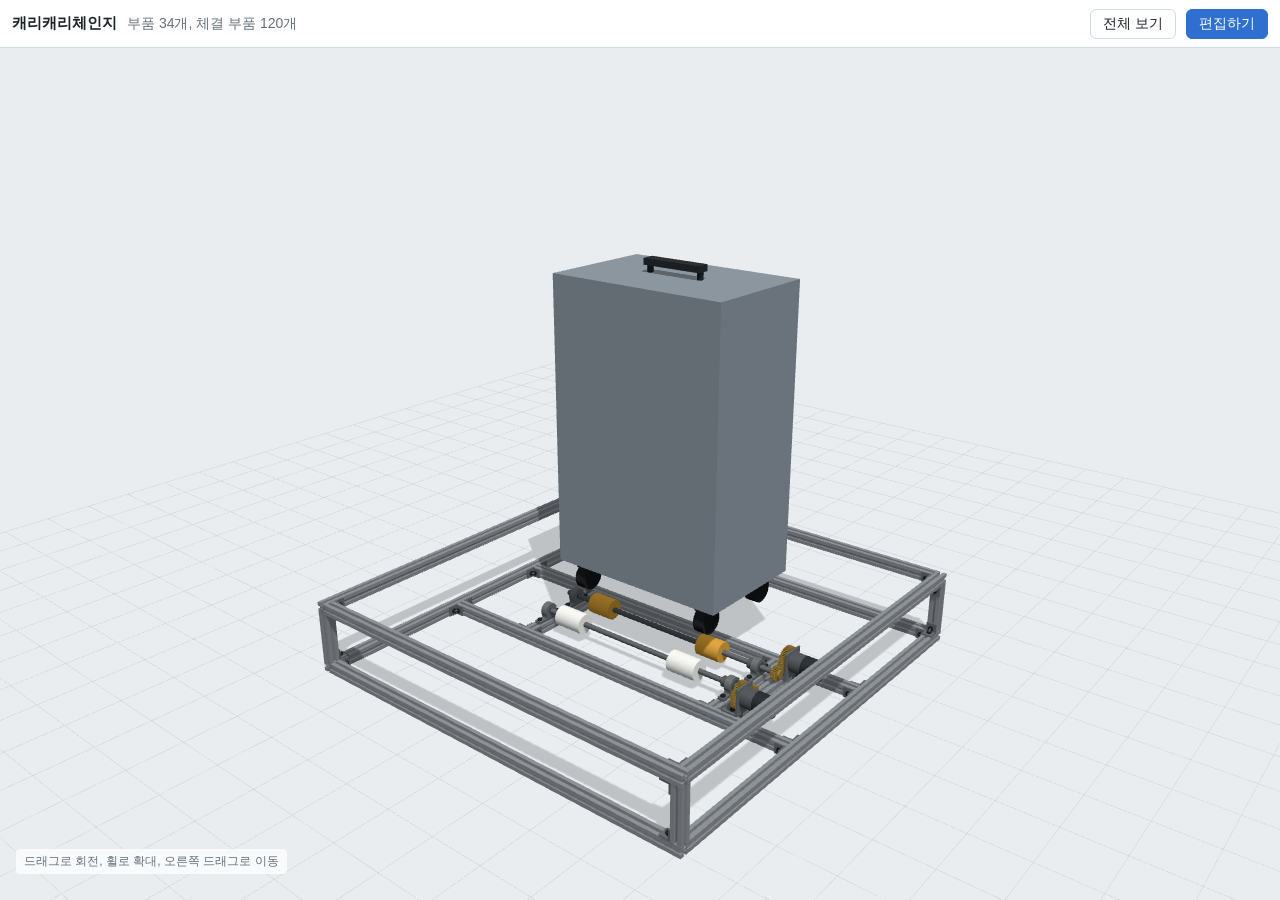
<file: index.html>
<!doctype html>
<html lang="ko">
<head>
<meta charset="utf-8">
<meta name="viewport" content="width=device-width, initial-scale=1">
<title>캐리캐리체인지 3D 뷰어</title>
<link rel="stylesheet" href="css/common.css">
<style>
  #view{position:fixed;inset:48px 0 0 0}
  #tip{position:fixed;pointer-events:none;background:var(--panel);color:var(--text);border:1px solid var(--line);border-radius:6px;padding:6px 10px;font-size:13px;line-height:1.45;display:none;box-shadow:0 4px 16px rgba(0,0,0,.12);max-width:280px}
  #tip small{color:var(--muted);display:block}
  #tip small.bad{color:var(--danger)}
  .hint{position:fixed;left:16px;bottom:14px;font-size:12px;color:var(--muted);background:rgba(255,255,255,.7);padding:4px 8px;border-radius:4px}
</style>
<script type="importmap">
{ "imports": {
  "three": "./vendor/three/three.module.min.js",
  "three/addons/": "./vendor/three/addons/"
} }
</script>
</head>
<body>
<header class="bar">
  <strong>캐리캐리체인지</strong>
  <span class="muted" id="count"></span>
  <span class="spacer"></span>
  <button type="button" class="btn" id="fit">전체 보기</button>
  <a class="btn primary" href="editor.html" id="edit-link">편집하기</a>
</header>
<div id="view"></div>
<div id="tip"></div>
<p class="hint">드래그로 회전, 휠로 확대, 오른쪽 드래그로 이동</p>
<div id="msg" class="msg" hidden></div>

<script type="module">
import { createViewport, fetchScene, buildObject, frameObjects, pickObject, renderHardware, markProblem, renderLinks } from './js/scene.js';
import { analyze } from './js/assembly.js';
import { isUnlocked, askPassword } from './js/gate.js';

document.getElementById('edit-link').addEventListener('click', ev => {
  if (isUnlocked()) return;
  ev.preventDefault();
  askPassword({ onOk: () => { location.href = 'editor.html'; } });
});
import { ASSET_MAP } from './js/assets.js';

const view = createViewport(document.getElementById('view'));
const tip = document.getElementById('tip');
let problems = new Map(), gears = [];

try {
  const data = await fetchScene();
  for (const e of data.objects) view.root.add(buildObject(e));
  const a = analyze(data.objects, data.links);
  renderHardware(view, a.hardware);
  renderLinks(view, a.gears, a.linkProblems);
  for (const g of view.root.children) markProblem(g, a.problems.has(g.userData.entry.id));
  problems = a.problems;
  gears = a.gears;
  const nw = a.problems.size + a.linkProblems.size;
  const warn = nw ? `, 경고 ${nw}개` : '';
  document.getElementById('count').textContent = `부품 ${data.objects.length}개, 체결 부품 ${a.hardware.length}개${warn}`;
  frameObjects(view, view.root.children);
} catch (err) {
  const m = document.getElementById('msg');
  m.hidden = false;
  m.innerHTML = `<b>장면을 불러오지 못했습니다.</b><br>${err.message}<br><small>파일을 더블클릭해서 열면 브라우저가 scene.json 읽기를 막습니다. 터미널에서 <code>python3 -m http.server</code> 실행 후 http://localhost:8000 으로 열어 주세요.</small>`;
}

document.getElementById('fit').onclick = () => frameObjects(view, view.root.children);

view.renderer.domElement.addEventListener('pointermove', e => {
  const o = pickObject(view, e.clientX, e.clientY);
  if (!o) { tip.style.display = 'none'; return; }
  if (o.userData.link) {
    const g = gears.find(x => x.link === o.userData.link);
    tip.innerHTML = `평기어 연결<small>모듈 ${g.m}, ${g.zA}T ↔ ${g.zB}T</small>`;
    tip.style.display = 'block';
    tip.style.left = (e.clientX + 14) + 'px';
    tip.style.top = (e.clientY + 14) + 'px';
    return;
  }
  const ent = o.userData.entry, a = ASSET_MAP[ent.asset];
  const len = ent.params?.length ? `, 길이 ${ent.params.length} mm` : '';
  const p = problems.get(ent.id);
  tip.innerHTML = `${ent.name}<small>${a ? a.name : ent.asset}${len}</small>${p ? `<small class="bad">${p}</small>` : ''}`;
  tip.style.display = 'block';
  tip.style.left = (e.clientX + 14) + 'px';
  tip.style.top = (e.clientY + 14) + 'px';
});
view.renderer.domElement.addEventListener('pointerleave', () => tip.style.display = 'none');
</script>
</body>
</html>
</file>
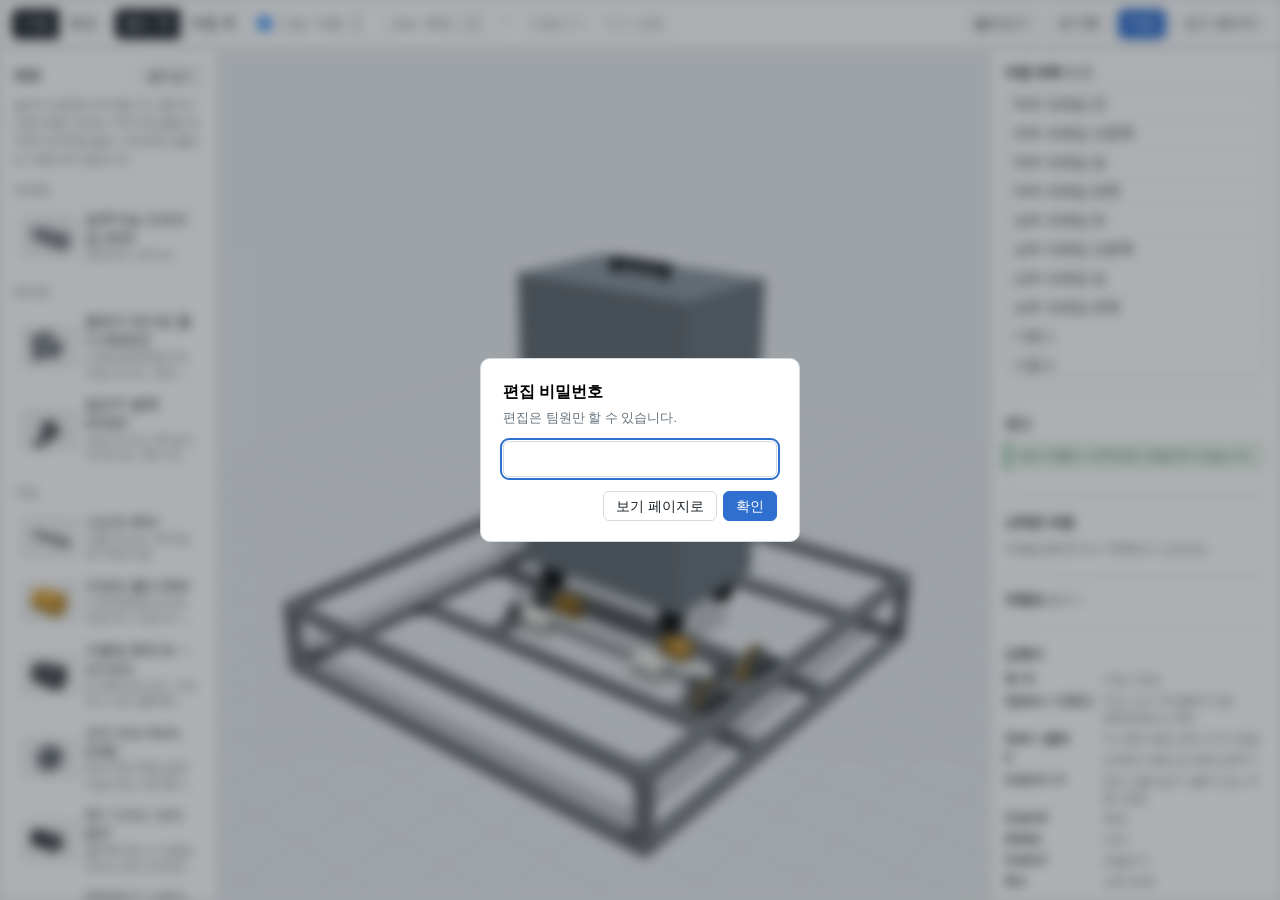
<file: editor.html>
<!doctype html>
<html lang="ko">
<head>
<meta charset="utf-8">
<meta name="viewport" content="width=device-width, initial-scale=1">
<title>캐리캐리체인지 편집</title>
<link rel="stylesheet" href="css/common.css">
<link rel="stylesheet" href="css/editor.css">
<script type="importmap">
{ "imports": {
  "three": "./vendor/three/three.module.min.js",
  "three/addons/": "./vendor/three/addons/"
} }
</script>
</head>
<body>
<header class="bar">
  <strong>편집</strong>
  <div class="group" role="group" aria-label="조작 방식">
    <button type="button" class="btn on" id="mode-translate" title="이동 (W)">이동</button>
    <button type="button" class="btn" id="mode-rotate" title="회전 (E)">회전</button>
  </div>
  <div class="group" role="group" aria-label="기준 축">
    <button type="button" class="btn on" id="space-world" title="월드 축 기준">월드 축</button>
    <button type="button" class="btn" id="space-local" title="부품 자체 축 기준">부품 축</button>
  </div>
  <label class="snap"><input type="checkbox" id="snap-on" checked> 스냅</label>
  <label class="snap">이동 <input type="number" id="snap-move" value="5" min="1" step="1"> mm</label>
  <label class="snap">회전 <input type="number" id="snap-rot" value="15" min="1" max="90" step="1">°</label>
  <div class="group">
    <button type="button" class="btn" id="undo" title="되돌리기 (Cmd/Ctrl+Z)">되돌리기</button>
    <button type="button" class="btn" id="redo" title="다시 실행 (Cmd/Ctrl+Shift+Z)">다시 실행</button>
  </div>
  <span class="spacer"></span>
  <span class="muted" id="dirty"></span>
  <button type="button" class="btn" id="import" title="내 컴퓨터의 scene.json 불러오기">불러오기</button>
  <button type="button" class="btn" id="reset" title="편집을 버리고 레포에 저장된 배치로 되돌리기">초기화</button>
  <button type="button" class="btn primary" id="export" title="지금 배치를 사이트에 바로 적용 (모든 사람에게 보임)">적용</button>
  <a class="btn" href="index.html">보기 페이지</a>
  <input type="file" id="file" accept=".json,application/json" hidden>
</header>

<aside class="panel left" aria-label="에셋">
  <h2>에셋 <button type="button" class="btn small" id="paste" title="복사한 부품 붙여넣기 (Cmd/Ctrl+V)">붙여넣기</button></h2>
  <p class="help">눌러서 장면에 추가합니다. 끌어서 다른 부품 근처로 가져가면 결합 위치에 자석처럼 붙고, 브라켓과 볼트는 자동으로 생깁니다.</p>
  <div id="assets"></div>
</aside>

<main id="view" aria-label="3D 편집 화면"><p id="snap-hint" class="snap-hint" hidden></p></main>

<aside class="panel right" aria-label="부품">
  <section>
    <h2>부품 목록 <span class="muted" id="obj-count"></span></h2>
    <ul id="outliner"></ul>
  </section>
  <section>
    <h2>경고 <span class="bad-count" id="warn-count"></span></h2>
    <ul id="warnings"></ul>
  </section>
  <section id="props">
    <h2>선택한 부품</h2>
    <p class="help" id="no-sel">부품을 클릭하거나 목록에서 고르세요.</p>
    <form id="prop-form" hidden autocomplete="off">
      <label class="row">이름 <input type="text" id="p-name"></label>
      <div id="p-photos" class="photos"></div>
      <p class="spec" id="p-asset"></p>
      <p id="p-status" class="status" hidden></p>
      <div id="pair" class="pair" hidden></div>
      <div id="p-params"></div>
      <fieldset>
        <legend>위치 (mm)</legend>
        <div class="xyz">
          <label>X <input type="number" step="any" data-k="position" data-i="0"></label>
          <label>Y <input type="number" step="any" data-k="position" data-i="1"></label>
          <label>Z <input type="number" step="any" data-k="position" data-i="2"></label>
        </div>
      </fieldset>
      <fieldset>
        <legend>회전 (°)</legend>
        <div class="xyz">
          <label>X <input type="number" step="any" data-k="rotation" data-i="0"></label>
          <label>Y <input type="number" step="any" data-k="rotation" data-i="1"></label>
          <label>Z <input type="number" step="any" data-k="rotation" data-i="2"></label>
        </div>
      </fieldset>
      <div class="actions">
        <button type="button" class="btn" id="detach" title="붙어 있는 대상에서 위로 들어 올려 떼어내기" hidden>떼어내기</button>
        <button type="button" class="btn" id="copy" title="복사 (Cmd/Ctrl+C)">복사</button>
        <button type="button" class="btn" id="dup" title="복제 (Cmd/Ctrl+D)">복제</button>
        <button type="button" class="btn danger" id="del" title="삭제 (Delete)">삭제</button>
      </div>
    </form>
    <form id="link-form" hidden autocomplete="off" onsubmit="return false">
      <p class="link-title">기어 연결</p>
      <p class="spec"><b id="l-a"></b> ↔ <b id="l-b"></b></p>
      <p id="l-status" class="status"></p>
      <fieldset>
        <legend>기어비 (회전수 비율)</legend>
        <div class="ratio">
          <label>앞 <input type="number" id="l-ra" min="0.1" step="0.5"></label>
          <span>:</span>
          <label>뒤 <input type="number" id="l-rb" min="0.1" step="0.5"></label>
        </div>
        <p class="help">앞쪽이 1바퀴 돌 때 뒤쪽이 도는 바퀴 수. 1 : 2 는 2배 빨라짐(증속), 2 : 1 은 절반(감속).</p>
      </fieldset>
      <label class="row">모듈 (이빨 크기) <select id="l-module"></select></label>
      <label class="row">기어 위치 (축 방향) <input type="range" id="l-pos"></label>
      <p class="spec" id="l-info"></p>
      <div class="actions">
        <button type="button" class="btn primary" id="l-fix" hidden>거리 맞추기</button>
        <button type="button" class="btn" id="l-swap" title="앞뒤 바꾸기">앞뒤 바꾸기</button>
        <button type="button" class="btn danger" id="l-del">연결 삭제</button>
      </div>
    </form>
  </section>
  <section>
    <details>
      <summary><h2>부품표</h2></summary>
      <p class="help" id="joint-sum"></p>
      <table class="bom"><tbody id="bom"></tbody></table>
    </details>
  </section>
  <section class="keys">
    <h2>단축키</h2>
    <dl>
      <dt>W / E</dt><dd>이동 / 회전</dd>
      <dt>Option + 드래그</dt><dd>자석 끄고 자유롭게 이동 (Windows 는 Alt)</dd>
      <dt>Shift + 클릭</dt><dd>두 번째 부품 선택 (기어 연결)</dd>
      <dt>F</dt><dd>선택한 부품으로 화면 맞추기</dd>
      <dt>Cmd+C / V</dt><dd>복사 / 붙여넣기 (붙어 있는 부품 포함)</dd>
      <dt>Cmd+D</dt><dd>복제</dd>
      <dt>Delete</dt><dd>삭제</dd>
      <dt>Cmd+Z</dt><dd>되돌리기</dd>
      <dt>Esc</dt><dd>선택 해제</dd>
    </dl>
  </section>
</aside>

<div id="banner" class="banner" hidden>
  <span>이 브라우저에 저장하지 않은 편집 내용이 남아 있습니다.</span>
  <button type="button" class="btn primary" id="draft-restore">이어서 편집</button>
  <button type="button" class="btn" id="draft-discard">버리기</button>
</div>

<dialog id="apply-dlg">
  <h2>사이트에 적용</h2>
  <p id="apply-status" class="apply-status"></p>
  <form id="token-form" hidden>
    <p>적용하려면 레포에 쓸 수 있는 <b>GitHub 토큰</b>이 한 번 필요합니다. 이 브라우저에만 저장되고 레포에는 올라가지 않습니다.</p>
    <ol class="steps">
      <li>GitHub 오른쪽 위 프로필 → <b>Settings</b> → 맨 아래 <b>Developer settings</b></li>
      <li><b>Personal access tokens → Tokens (classic) → Generate new token (classic)</b></li>
      <li>Note 에 이름(예: 캐리어 편집기), Expiration 은 기간을 정하고, 권한은 <b>public_repo</b> 하나만 체크</li>
      <li><b>Generate token</b> 후 나온 <code>ghp_</code> 로 시작하는 값을 아래에 붙여넣기</li>
    </ol>
    <p class="help">레포 주인이 아닌 팀원은 먼저 레포 협업자(Settings → Collaborators)로 초대받아야 합니다.</p>
    <label class="row">토큰 <input type="password" id="token-input" autocomplete="off" placeholder="ghp_..."></label>
    <div class="dlg-actions">
      <button type="submit" class="btn primary">저장하고 적용</button>
    </div>
  </form>
  <div class="dlg-actions">
    <button type="button" class="btn" id="token-clear">토큰 지우기</button>
    <button type="button" class="btn" id="download">파일로 내려받기 (백업)</button>
    <button type="button" class="btn" id="apply-close">닫기</button>
  </div>
</dialog>

<div id="msg" class="msg" hidden></div>

<script type="module">
  // 비밀번호를 확인하기 전에는 편집 화면을 가린다
  import { isUnlocked, askPassword } from './js/gate.js';
  if (!isUnlocked()) {
    document.body.classList.add('locked');
    askPassword({ closable: false, onOk: () => document.body.classList.remove('locked') });
  }
</script>
<script type="module" src="js/editor.js"></script>
</body>
</html>
</file>
<file: css/common.css>
:root{
  --bg:#e9edf0;
  --panel:#ffffff;
  --text:#1c2329;
  --muted:#66727c;
  --line:#d3dae0;
  --accent:#2f6fd0;
  --accent-text:#ffffff;
  --danger:#c43c3c;
  --hover:#f1f4f6;
  --font:-apple-system, BlinkMacSystemFont, "Apple SD Gothic Neo", "Pretendard", "Malgun Gothic", sans-serif;
}
*{box-sizing:border-box}
html,body{margin:0;height:100%;overflow:hidden;background:var(--bg);color:var(--text);font-family:var(--font);font-size:14px}
button,input,select{font:inherit;color:inherit}
.bar{position:fixed;top:0;left:0;right:0;height:48px;display:flex;align-items:center;gap:10px;padding:0 12px;background:var(--panel);border-bottom:1px solid var(--line);z-index:10}
.bar strong{font-size:15px;white-space:nowrap}
.spacer{flex:1}
.muted{color:var(--muted)}
.btn{display:inline-flex;align-items:center;gap:6px;height:30px;padding:0 12px;border:1px solid var(--line);border-radius:6px;background:var(--panel);text-decoration:none;color:var(--text);cursor:pointer;white-space:nowrap}
.btn:hover{background:var(--hover)}
.btn.primary{background:var(--accent);border-color:var(--accent);color:var(--accent-text)}
.btn.primary:hover{filter:brightness(1.08)}
.btn.on{background:var(--text);border-color:var(--text);color:#fff}
.btn:disabled{opacity:.45;cursor:default}
.btn:focus-visible,a:focus-visible,input:focus-visible,select:focus-visible{outline:2px solid var(--accent);outline-offset:1px}
.msg{position:fixed;left:50%;top:50%;transform:translate(-50%,-50%);background:var(--panel);border:1px solid var(--line);border-radius:8px;padding:18px 20px;max-width:440px;line-height:1.6;box-shadow:0 8px 30px rgba(0,0,0,.12);z-index:20}
.msg small{color:var(--muted)}
code{background:var(--hover);padding:1px 5px;border-radius:4px;font-size:.92em}
[hidden]{display:none !important}

/* 편집 비밀번호 */
body.locked > :not(dialog){filter:blur(6px);pointer-events:none;user-select:none}
dialog.gate{border:1px solid var(--line);border-radius:10px;padding:20px 22px;width:min(320px,90vw)}
dialog.gate::backdrop{background:rgba(20,28,34,.35)}
dialog.gate h2{font-size:16px;margin:0 0 4px}
.gate-help{margin:0 0 12px;color:var(--muted);font-size:13px}
dialog.gate input{width:100%;height:36px;border:1px solid var(--line);border-radius:6px;padding:0 10px;font-size:16px;letter-spacing:.2em}
.gate-err{color:var(--danger);font-size:12px;margin:6px 0 0}
.gate-actions{display:flex;justify-content:flex-end;gap:6px;margin-top:14px}
dialog.gate form{text-align:left}
</file>
<file: css/editor.css>
.bar{gap:8px;overflow-x:auto}
.group{display:flex;gap:0}
.group .btn{border-radius:0}
.group .btn:first-child{border-radius:6px 0 0 6px}
.group .btn:last-child{border-radius:0 6px 6px 0}
.group .btn + .btn{margin-left:-1px}
#dirty{white-space:nowrap;font-size:12px}
.snap{display:flex;align-items:center;gap:4px;color:var(--muted);white-space:nowrap}
.snap input[type=number]{width:52px;height:28px;border:1px solid var(--line);border-radius:5px;padding:0 6px;background:var(--panel)}

.panel{position:fixed;top:48px;bottom:0;background:var(--panel);overflow-y:auto;padding:12px 14px 24px}
.panel.left{left:0;width:220px;border-right:1px solid var(--line)}
.panel.right{right:0;width:290px;border-left:1px solid var(--line)}
#view{position:fixed;top:48px;bottom:0;left:220px;right:290px}
.panel h2{font-size:13px;font-weight:700;margin:4px 0 8px}
.panel section + section{margin-top:18px;padding-top:14px;border-top:1px solid var(--line)}
.help{color:var(--muted);font-size:12px;margin:0 0 10px;line-height:1.5}

.cat{font-size:12px;color:var(--muted);margin:14px 0 4px}
.asset{display:block;width:100%;text-align:left;border:1px solid transparent;background:none;border-radius:6px;padding:7px 8px;cursor:pointer;line-height:1.35}
.asset:hover{background:var(--hover);border-color:var(--line)}
.asset small{display:block;color:var(--muted);font-size:11.5px}

#outliner{list-style:none;margin:0;padding:0;max-height:32vh;overflow-y:auto;border:1px solid var(--line);border-radius:6px}
#outliner li{padding:5px 8px;cursor:pointer;border-bottom:1px solid var(--hover);white-space:nowrap;overflow:hidden;text-overflow:ellipsis}
#outliner li:last-child{border-bottom:none}
#outliner li:hover{background:var(--hover)}
#outliner li.sel{background:var(--accent);color:#fff}
#outliner li.empty{color:var(--muted);cursor:default}

#prop-form .row{display:flex;flex-direction:column;gap:4px;font-size:12px;color:var(--muted)}
#prop-form input{height:30px;border:1px solid var(--line);border-radius:5px;padding:0 8px;background:var(--panel);width:100%;min-width:0}
.spec{font-size:12px;color:var(--muted);margin:6px 0 10px;line-height:1.5}
fieldset{border:none;padding:0;margin:10px 0 0}
legend{font-size:12px;color:var(--muted);padding:0;margin-bottom:4px}
.xyz{display:grid;grid-template-columns:repeat(3,1fr);gap:6px}
.xyz label{display:flex;align-items:center;gap:4px;font-size:12px;color:var(--muted)}
.param{display:grid;grid-template-columns:1fr 84px;gap:8px;align-items:center;margin-top:6px}
.param input[type=range]{height:auto;padding:0;border:none}
.param-label{font-size:12px;color:var(--muted);margin-top:8px}
.actions{display:flex;gap:6px;margin-top:14px}
.btn.danger{color:var(--danger)}

.keys dl{display:grid;grid-template-columns:auto 1fr;gap:4px 10px;margin:0;font-size:12px}
.keys dt{font-weight:600}
.keys dd{margin:0;color:var(--muted)}

.banner{position:fixed;left:50%;top:60px;transform:translateX(-50%);display:flex;align-items:center;gap:10px;background:var(--panel);border:1px solid var(--line);border-radius:8px;padding:8px 10px 8px 14px;box-shadow:0 6px 24px rgba(0,0,0,.12);z-index:15}

dialog{border:1px solid var(--line);border-radius:10px;padding:20px 22px;max-width:520px;line-height:1.6}
dialog h2{font-size:16px;margin:0 0 8px}
dialog pre{background:var(--hover);border-radius:6px;padding:10px 12px;font-size:12.5px;overflow-x:auto}
dialog form{text-align:right}

@media (max-width:900px){
  .panel.left{width:170px}
  .panel.right{width:240px}
  #view{left:170px;right:240px}
}
@media (max-width:1360px){
  .bar > strong{display:none}
  .bar .btn{padding:0 9px}
  .snap input[type=number]{width:44px}
}

/* 조립 규칙 */
#view{overflow:hidden}
.snap-hint{position:absolute;left:50%;bottom:16px;transform:translateX(-50%);margin:0;background:var(--text);color:#fff;font-size:13px;padding:6px 12px;border-radius:6px;pointer-events:none;white-space:nowrap}
.bad-count{color:var(--danger)}
#warnings{list-style:none;margin:0;padding:0;max-height:22vh;overflow-y:auto}
#warnings li{padding:6px 8px;border-left:3px solid var(--danger);background:#fbefee;border-radius:4px;margin-bottom:6px;cursor:pointer;font-size:12.5px;line-height:1.45}
#warnings li b{display:block;font-weight:600}
#warnings li span{color:#8a3a33}
#warnings li.empty{border-left-color:#3b9b5d;background:#eef7f1;color:#2e6b44;cursor:default}
#outliner li.bad::before{content:"";display:inline-block;width:7px;height:7px;border-radius:50%;background:var(--danger);margin-right:7px;vertical-align:1px}
#outliner li.sel.bad::before{background:#fff}
.status{font-size:12px;border-radius:5px;padding:6px 8px;margin:0 0 6px;line-height:1.45}
.status.ok{background:#eef7f1;color:#2e6b44}
.status.bad{background:#fbefee;color:#a3352c}
details summary{cursor:pointer;list-style:none}
details summary::-webkit-details-marker{display:none}
details summary h2{display:inline}
details summary::after{content:" 펼치기";font-size:12px;color:var(--muted)}
details[open] summary::after{content:" 접기"}
table.bom{width:100%;border-collapse:collapse;font-size:12px}
table.bom td{padding:4px 2px;border-bottom:1px solid var(--hover)}
table.bom td:last-child{text-align:right;font-variant-numeric:tabular-nums;width:40px}

/* 기어 연결 */
.pair{margin:8px 0 4px;padding:8px 10px;border:1px dashed var(--line);border-radius:6px}
.pair .help{margin:0 0 6px}
#outliner li.second{box-shadow:inset 3px 0 0 var(--accent);background:#eaf1fb}
#outliner li.link{color:#8a6a1f}
#outliner li.link.sel{color:#fff}
#link-form .row{display:flex;flex-direction:column;gap:4px;font-size:12px;color:var(--muted);margin-top:10px}
#link-form select{height:30px;border:1px solid var(--line);border-radius:5px;padding:0 6px;background:var(--panel)}
#link-form input[type=range]{width:100%}
.link-title{font-weight:700;margin:0 0 2px}
.ratio{display:flex;align-items:center;gap:6px}
.ratio label{display:flex;align-items:center;gap:4px;font-size:12px;color:var(--muted)}
.ratio input{width:64px;height:30px;border:1px solid var(--line);border-radius:5px;padding:0 6px}
#link-form .actions{flex-wrap:wrap}

/* 에셋 사진 */
.asset{display:flex;gap:8px;align-items:center}
.asset .thumb{width:56px;height:42px;flex:none;border-radius:4px;background:#eef1f3;object-fit:contain}
.asset .txt{min-width:0}
.photos{display:flex;gap:6px;margin:8px 0 0}
.photos figure{margin:0;flex:1;min-width:0}
.photos img{width:100%;aspect-ratio:4/3;object-fit:contain;background:#eef1f3;border-radius:6px;display:block}
.photos figcaption{font-size:11px;color:var(--muted);margin-top:2px}
.asset small{display:-webkit-box;-webkit-line-clamp:2;-webkit-box-orient:vertical;overflow:hidden}
.asset{padding:6px}

/* 적용 */
#apply-dlg{width:min(560px,92vw)}
.apply-status{margin:0 0 10px;padding:0;line-height:1.6}
.apply-status:empty{display:none}
.apply-status.ok{color:#2e6b44}
.apply-status.bad{color:#a3352c}
.steps{padding-left:1.2em;margin:6px 0 8px;font-size:13px;line-height:1.7}
#token-form .row{display:flex;flex-direction:column;gap:4px;font-size:12px;color:var(--muted)}
#token-form input{height:32px;border:1px solid var(--line);border-radius:5px;padding:0 8px}
.dlg-actions{display:flex;gap:6px;justify-content:flex-end;margin-top:12px;flex-wrap:wrap}
.panel.left h2{display:flex;align-items:center;justify-content:space-between}
.btn.small{height:24px;padding:0 8px;font-size:12px;font-weight:400}
#prop-form .actions{flex-wrap:wrap}
</file>
